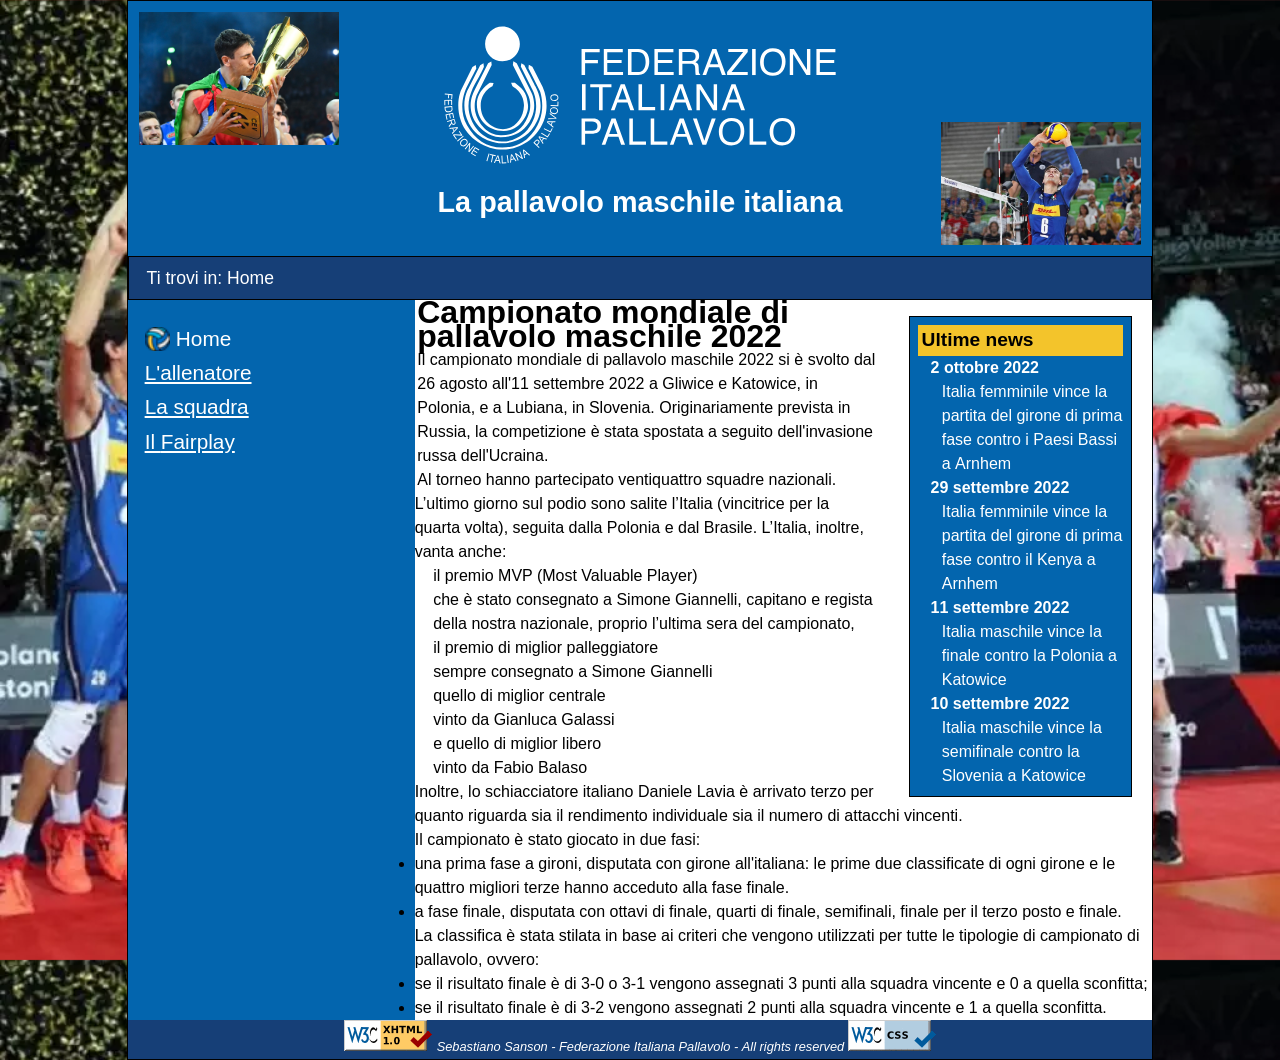
<file: Tec WEB/lab/index.html>
<!DOCTYPE html>
<html lang="it">
    <head>
        <meta charset="utf-8"/>

        <title>Volley Tribute</title>

        <meta name="description" content="Questa pagina è dedicata al campionato mondiale di pallavolo maschile 2022. Nel sito sono descriti i giocatori, l'allenatore e alcune regole e curiosità come il fairplay"/>
        <meta name="keywords" content="pallavolo, volley, maschile, Italia, campionato, mondiale, Simone Giannelli, Fabio Balaso, Gianluca Galassi, Lavia"/>
        <meta name="author" content="Sebastiano Sanson"/>

        <link rel="stylesheet" href="css/style.css" media="handled, screen"/> <!-- rimuove gli sfondi -->
        <link rel="stylesheet" href="css/print.css" media="print"/>
        <link rel="stylesheet" href="css/mini.css" media="handled, screen and (max-width: 600px), only screen and (max-device-width: 600px)"/> <!-- max-device : riferito alla dimensione del device | max-width : riferito allo schermo -->

        <link rel="shortcut icon" type="./materialePerStudenti/images/png" href="../images/favicon.png"/>
    </head>
    <body id="homePage">
        <header>
            <h1>Federazione Italiana Pallavolo</h1>
            <h2>La pallavolo maschile italiana</h2>
        </header>
 
        <nav id="breadcrumb">
            <p>Ti trovi in: 
                <span lang="en">Home</span>
            </p>
        </nav>

        <nav id="menu">
            <ul>
                <li id="currentLink">Home</li>
                <li><a href="allenatore.html">L'allenatore</a></li>
                <li><a href="squadra.html">La squadra</a></li>
                <li><a href="fairplay.html">Il <span lang="en">Fairplay</span></a></li>
            </ul>
        </nav>

        <aside id="news">
            <h2>Ultime <span lang="en">news</span></h2>
            <dl>
                <dt><time datetime="2022-10-02">2 ottobre 2022</time></dt>
                <dd>Italia femminile vince la partita del girone di prima fase contro i Paesi Bassi a <span lang="nl">Arnhem</span></dd>

                <dt><time datetime="2022-09-19">29 settembre 2022</time></dt>
                <dd>Italia femminile vince la partita del girone di prima fase contro il Kenya a <span lang="nl">Arnhem</span></dd>

                <dt><time datetime="2022-09-11">11 settembre 2022</time></dt>
                <dd>Italia maschile vince la finale contro la Polonia a <span lang="pl">Katowice</span></dd>

                <dt><time datetime="2022-09-10">10 settembre 2022</time></dt>
                <dd>Italia maschile vince la semifinale contro la Slovenia a <span lang="pl">Katowice</span></dd>
            </dl>
        </aside>

        <main>
            <h1>Campionato mondiale di pallavolo maschile 2022</h1>
            <p>
                Il campionato mondiale di pallavolo maschile 2022 si è svolto dal 26 agosto all'11 settembre 2022 a <span lang="pl">Gliwice</span> e <span lang="pl">Katowice</span>, in Polonia, e a Lubiana, in Slovenia. Originariamente prevista in Russia, la competizione è stata spostata a seguito dell'invasione russa dell'Ucraina.
            </p>

            <p>
                Al torneo hanno partecipato ventiquattro squadre nazionali. L’ultimo giorno sul podio sono salite l’Italia (vincitrice per la quarta volta), seguita dalla Polonia e dal Brasile. L’Italia, inoltre, vanta anche: 
            </p>

            <dl>
                <dt>il premio 
                    <span lang="en">
                        <abbr>MVP (Most Valuable Player)</abbr>
                    </span> 
                </dt>
                <dd>che è stato consegnato a Simone Giannelli, capitano e regista della nostra nazionale, proprio l’ultima sera del campionato, </dd>

                <dt>il premio di miglior palleggiatore</dt>
                <dd>
                    sempre consegnato a Simone Giannelli
                </dd>

                <dt>quello di miglior centrale</dt>
                <dd>
                    vinto da Gianluca Galassi
                </dd>

                <dt>e quello di miglior libero</dt>
                <dd>
                    vinto da Fabio Balaso
                </dd>
            </dl>

            <p>
                Inoltre, lo schiacciatore italiano Daniele Lavia è arrivato terzo per quanto riguarda sia il rendimento individuale sia il numero di attacchi vincenti.
            </p>

            <p>
                Il campionato è stato giocato in due fasi:
            </p>

            <ul>
                <li>una prima fase a gironi, disputata con girone all'italiana: le prime due classificate di ogni girone e le quattro migliori terze hanno acceduto alla fase finale.</li>
                <li>a fase finale, disputata con ottavi di finale, quarti di finale, semifinali, finale per il terzo posto e finale.</li>
            </ul>  

            <p>
                La classifica è stata stilata in base ai criteri che vengono utilizzati per tutte le tipologie di campionato di pallavolo, ovvero: 
            </p>

            <ul>
                <li>se il risultato finale è di 3-0 o 3-1 vengono assegnati 3 punti alla squadra vincente e 0 a quella sconfitta;</li>
                <li>se il risultato finale è di 3-2 vengono assegnati 2 punti alla squadra vincente e 1 a quella sconfitta.</li>
            </ul>

        </main>

        <footer>
            <img class="imgValidCode" src="./materialePerStudenti/images/valid-xhtml10.png" alt="Valid XHTML" />
            <p>
                Sebastiano Sanson - Federazione Italiana Pallavolo - <span lang="en">All rights reserved</span>
            </p>
            <img class="imgValidCode" src="./materialePerStudenti/images/vcss-blue.gif" alt="Valid CSS" />
        </footer>
    </body>
</html>
</file>
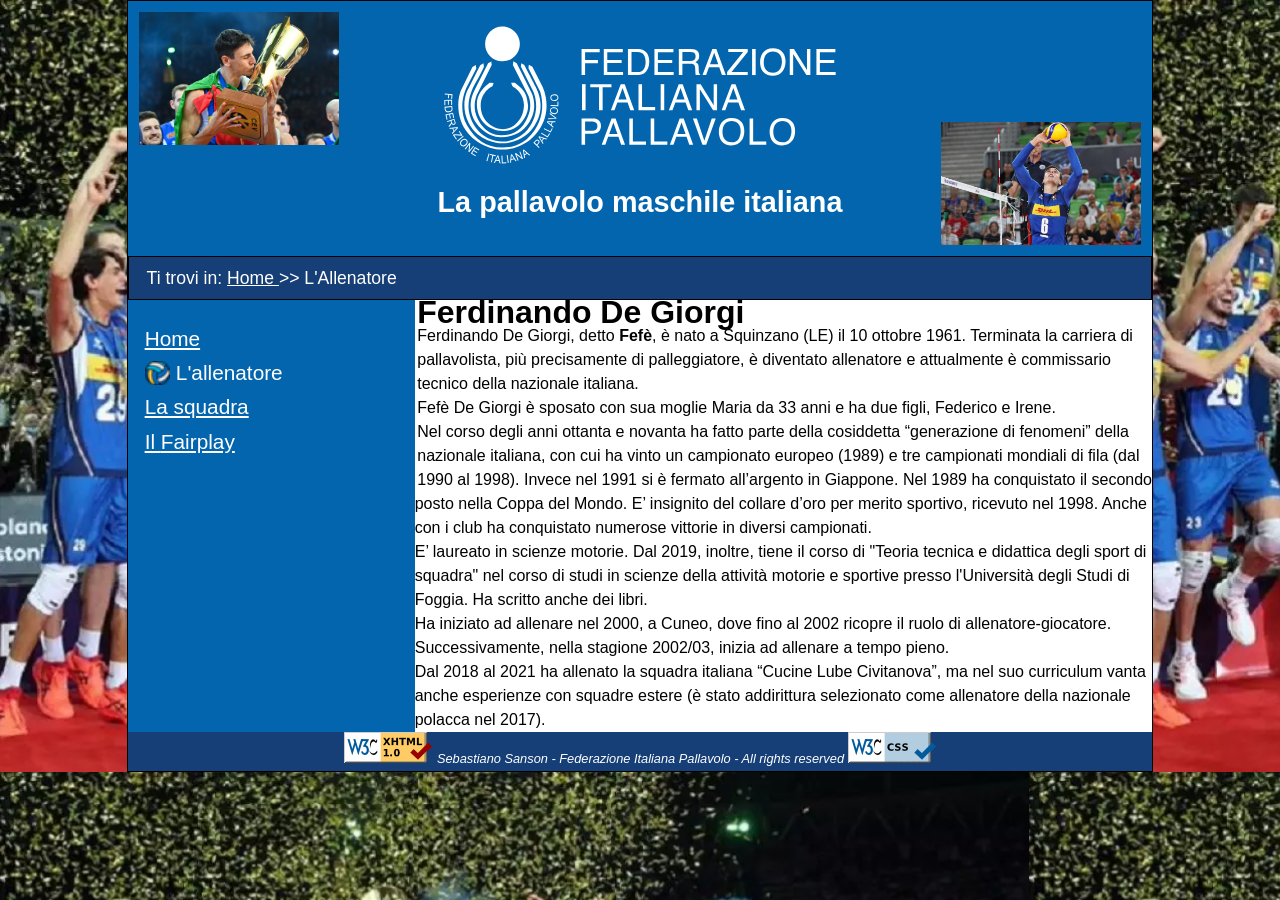
<file: Tec WEB/lab/allenatore.html>
<!DOCTYPE html>
<html lang="it">
    <head>
        <meta charset="utf-8"/>

        <title>Volley Tribute</title>

        <meta name="description" content="Questa pagina è dedicata all'allenatore della nazionale italiana Ferdinando De Giorgi"/>
        <meta name="keywords" content="pallavolo, volley, maschile, Italia, campionato, mondiale, Ferdinando De Giorgi, allenatore, Fefè, Squinzano"/>
        <meta name="author" content="Sebastiano Sanson"/>

        <link rel="stylesheet" href="css/style.css" media="handled, screen"/> <!-- rimuove gli sfondi -->
        <link rel="stylesheet" href="css/print.css" media="print"/>
        <link rel="stylesheet" href="css/mini.css" media="handled, screen and (max-width: 600px), only screen and (max-device-width: 600px)"/> <!-- max-device : riferito alla dimensione del device | max-width : riferito allo schermo -->
    </head>
    <body>
        <header>
            <h1>Federazione Italiana Pallavolo</h1>
            <h2>La pallavolo maschile italiana</h2>
        </header>
 
        <nav id="breadcrumb">
            <p>Ti trovi in: 
                <a href="index.html">
                    <span lang="en">Home</span>
                </a> >> L'Allenatore</p>
        </nav>

        <nav id="menu">
            <ul>
                <li><a href="index.html"><span lang="en">Home</span></a></li>
                <li id="currentLink">L'allenatore</li>
                <li><a href="squadra.html">La squadra</a></li>
                <li><a href="fairplay.html">Il <span lang="en">Fairplay</span></a></li>
            </ul>
        </nav>

        <main>
            <h1>Ferdinando De Giorgi</h1>
            <p>
                Ferdinando De Giorgi, detto <strong>Fefè</strong>, è nato a Squinzano (LE) il <time datetime="1961-10-10">10 ottobre 1961</time>. Terminata la carriera di pallavolista, più precisamente di palleggiatore, è diventato allenatore e attualmente è commissario tecnico della nazionale italiana.
            </p>

            <p>Fefè De Giorgi è sposato con sua moglie Maria da 33 anni e ha due figli, Federico e Irene.</p>

            <p>
                Nel corso degli anni ottanta e novanta ha fatto parte della cosiddetta “generazione di fenomeni” della nazionale italiana, con cui ha vinto un campionato europeo (1989) e tre campionati mondiali di fila (dal 1990 al 1998). Invece nel 1991 si è fermato all’argento in Giappone. Nel 1989 ha conquistato il secondo posto nella Coppa del Mondo. E’ insignito del collare d’oro per merito sportivo, ricevuto nel 1998. Anche con i club ha conquistato numerose vittorie in diversi campionati.
            </p>

            <p>
                E’ laureato in scienze motorie. Dal 2019, inoltre, tiene il corso di "Teoria tecnica e didattica degli sport di squadra" nel corso di studi in scienze della attività motorie e sportive presso l'Università degli Studi di Foggia. Ha scritto anche dei libri.
            </p>

            <p>
                Ha iniziato ad allenare nel 2000, a Cuneo, dove fino al 2002 ricopre il ruolo di allenatore-giocatore. Successivamente, nella stagione 2002/03, inizia ad allenare a tempo pieno.
            </p>

            <p>
                Dal 2018 al 2021 ha allenato la squadra italiana “Cucine Lube Civitanova”, ma nel suo curriculum vanta anche esperienze con squadre estere (è stato addirittura selezionato come allenatore della nazionale polacca nel 2017).
            </p>
        </main>

        <footer>
            <img class="imgValidCode" src="./materialePerStudenti/images/valid-xhtml10.png" alt="Valid XHTML" />
            <p>
                Sebastiano Sanson - Federazione Italiana Pallavolo - All rights reserved
            </p>
            <img class="imgValidCode" src="./materialePerStudenti/images/vcss-blue.gif" alt="Valid CSS" />
        </footer>
    </body>
</html>
</file>
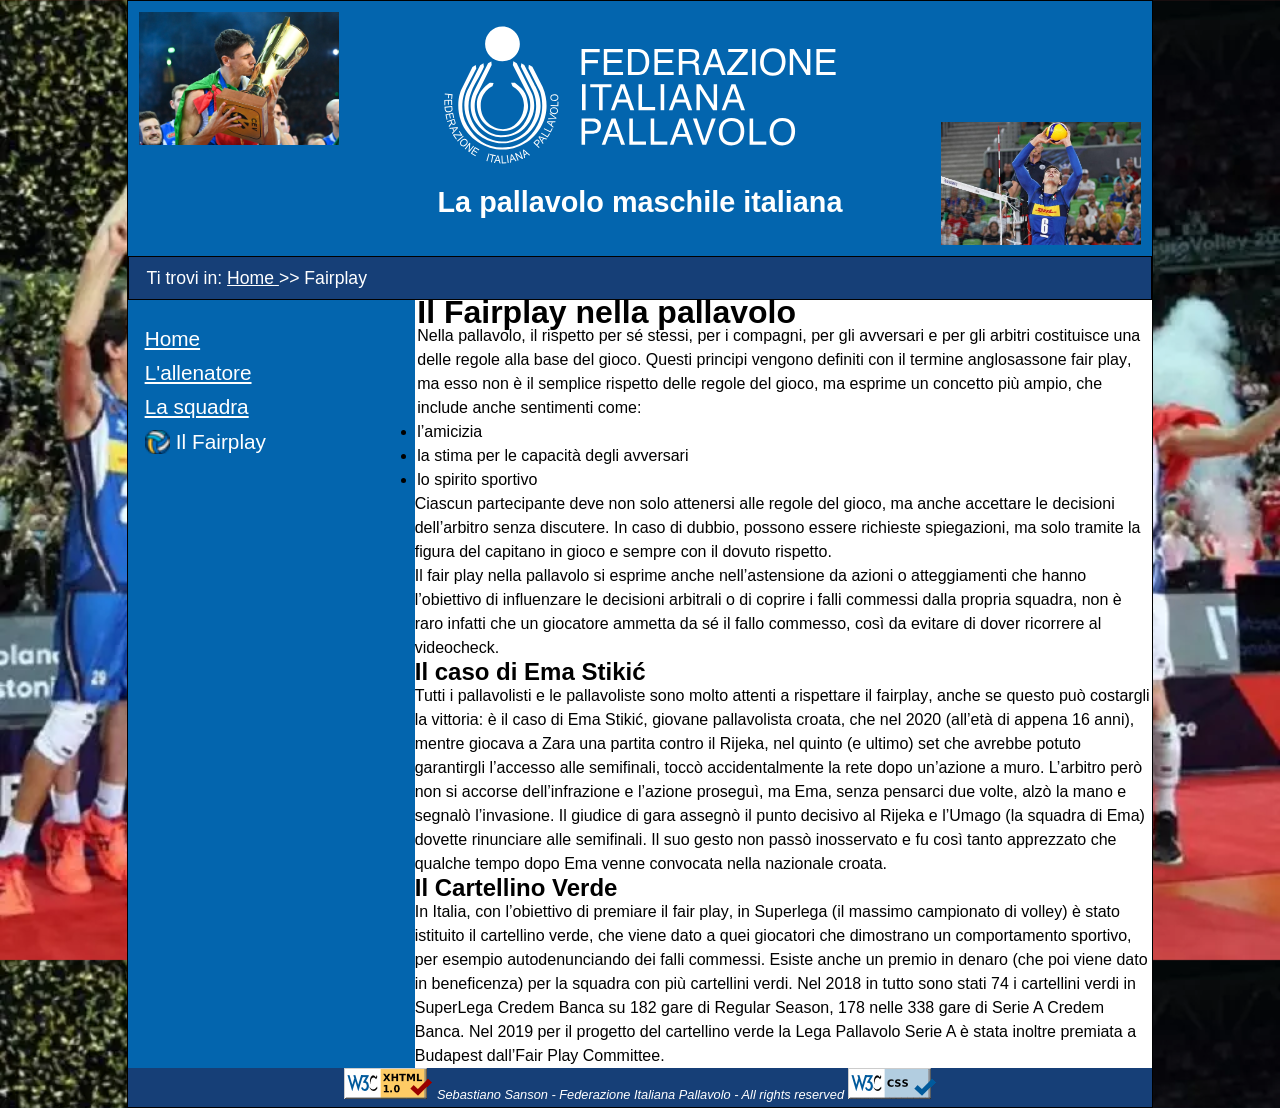
<file: Tec WEB/lab/fairplay.html>
<!DOCTYPE html>
<html lang="it">
    <head>
        <meta charset="utf-8"/>

        <title>Volley Tribute</title>

        <meta name="description" content="Questa pagina è dedicata al fairplay"/>
        <meta name="keywords" content="pallavolo, volley, fairplay, rispetto, regole, spirito sportivo"/>
        <meta name="author" content="Sebastiano Sanson"/>

        <link rel="stylesheet" href="css/style.css" media="handled, screen"/> <!-- rimuove gli sfondi -->
        <link rel="stylesheet" href="css/print.css" media="print"/>
        <link rel="stylesheet" href="css/mini.css" media="handled, screen and (max-width: 600px), only screen and (max-device-width: 600px)"/> <!-- max-device : riferito alla dimensione del device | max-width : riferito allo schermo -->
    </head>
    <body>
        <header>
            <h1>Federazione Italiana Pallavolo</h1>
            <h2>La pallavolo maschile italiana</h2>
        </header>
 
        <nav id="breadcrumb">
            <p>Ti trovi in: 
                <a href="index.html">
                    <span lang="en">Home</span>
                </a> >> <span lang="en">Fairplay</span>
            </p>
        </nav>

        <nav id="menu">
            <ul>
                <li><a href="index.html"><span lang="en">Home</span></a></li>
                <li><a href="allenatore.html">L'allenatore</a></li>
                <li><a href="squadra.html">La squadra</a></li>
                <li id="currentLink">Il <span lang="en">Fairplay</span></li>
            </ul>
        </nav>

        <main>
            <h1>Il <span lang="en">Fairplay</span> nella pallavolo</h1>

            <p>
                Nella pallavolo, il rispetto per sé stessi, per i compagni, per gli avversari e per gli arbitri costituisce una delle regole alla base del gioco. Questi principi vengono definiti con il termine anglosassone <span lang="en">fair play</span>, ma esso non è il semplice rispetto delle regole del gioco, ma esprime un concetto più ampio, che include anche sentimenti come:
                <ul>
                    <li>l’amicizia</li>
                    <li>la stima per le capacità degli avversari</li>
                    <li>lo spirito sportivo</li>
                </ul>
                Ciascun partecipante deve non solo attenersi alle regole del gioco, ma anche accettare le decisioni dell’arbitro senza discutere. In caso di dubbio, possono essere richieste spiegazioni, ma solo tramite la figura del capitano in gioco e sempre con il dovuto rispetto.
            </p>

            <p>
                Il <span lang="en">fair play</span> nella pallavolo si esprime anche nell’astensione da azioni o atteggiamenti che hanno l’obiettivo di influenzare le decisioni arbitrali o di coprire i falli commessi dalla propria squadra, non è raro infatti che un giocatore ammetta da sé il fallo commesso, così da evitare di dover ricorrere al <span lang="en">videocheck</span>.
            </p>

            <h2>Il caso di <span lang="hr">Ema Stikić</span></h2>

            <p>
                Tutti i pallavolisti e le pallavoliste sono molto attenti a rispettare il <span lang="en">fairplay</span>, anche se questo può costargli la vittoria: è il caso di <span lang="hr">Ema Stikić</span>, giovane pallavolista croata, che nel 2020 (all’età di appena 16 anni), mentre giocava a Zara una partita contro il <span lang="hr">Rijeka</span>, nel quinto (e ultimo) set che avrebbe potuto garantirgli l’accesso alle semifinali, toccò accidentalmente la rete dopo un’azione a muro. L’arbitro però non si accorse dell’infrazione e l’azione proseguì, ma Ema, senza pensarci due volte, alzò la mano e segnalò l’invasione. Il giudice di gara assegnò il punto decisivo al <span lang="hr">Rijeka</span> e l’Umago (la squadra di Ema) dovette rinunciare alle semifinali. Il suo gesto non passò inosservato e fu così tanto apprezzato che qualche tempo dopo Ema venne convocata nella nazionale croata.
            </p>

            <h2>Il Cartellino Verde</h2>

            <p>
                In Italia, con l’obiettivo di premiare il <span lang="en">fair play</span>, in Superlega (il massimo campionato di volley) è stato istituito il cartellino verde, che viene dato a quei giocatori che dimostrano un comportamento sportivo, per esempio autodenunciando dei falli commessi. Esiste anche un premio in denaro (che poi viene dato in beneficenza) per la squadra con più cartellini verdi. Nel 2018 in tutto sono stati 74 i cartellini verdi in SuperLega Credem Banca su 182 gare di Regular Season, 178 nelle 338 gare di Serie A Credem Banca. Nel 2019 per il progetto del cartellino verde la Lega Pallavolo Serie A è stata inoltre premiata a Budapest dall’<span lang="en">Fair Play Committee</span>.
            </p>
        </main>

        <footer>
            <img class="imgValidCode" src="./materialePerStudenti/images/valid-xhtml10.png" alt="Valid XHTML" />
            <p>
                Sebastiano Sanson - Federazione Italiana Pallavolo - All rights reserved
            </p>
            <img class="imgValidCode" src="./materialePerStudenti/images/vcss-blue.gif" alt="Valid CSS" />
        </footer>
    </body>
</html>
</file>
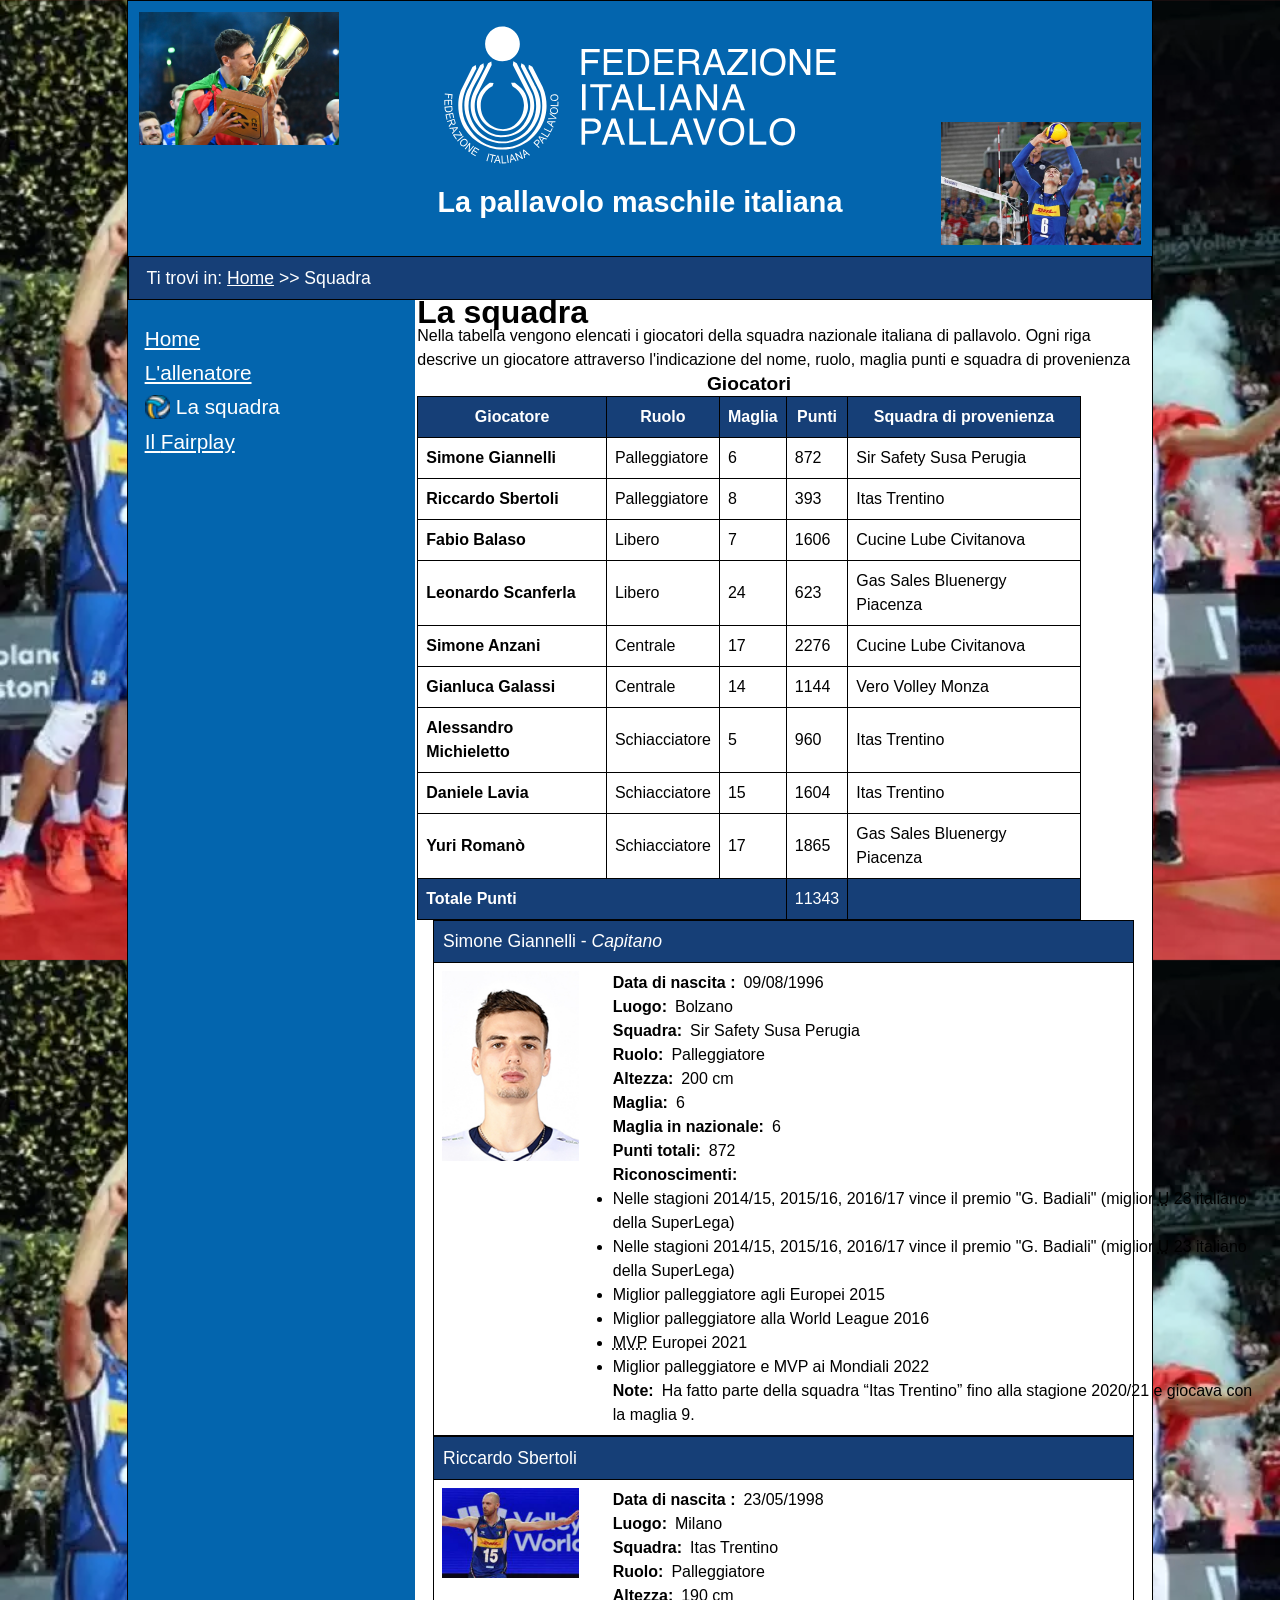
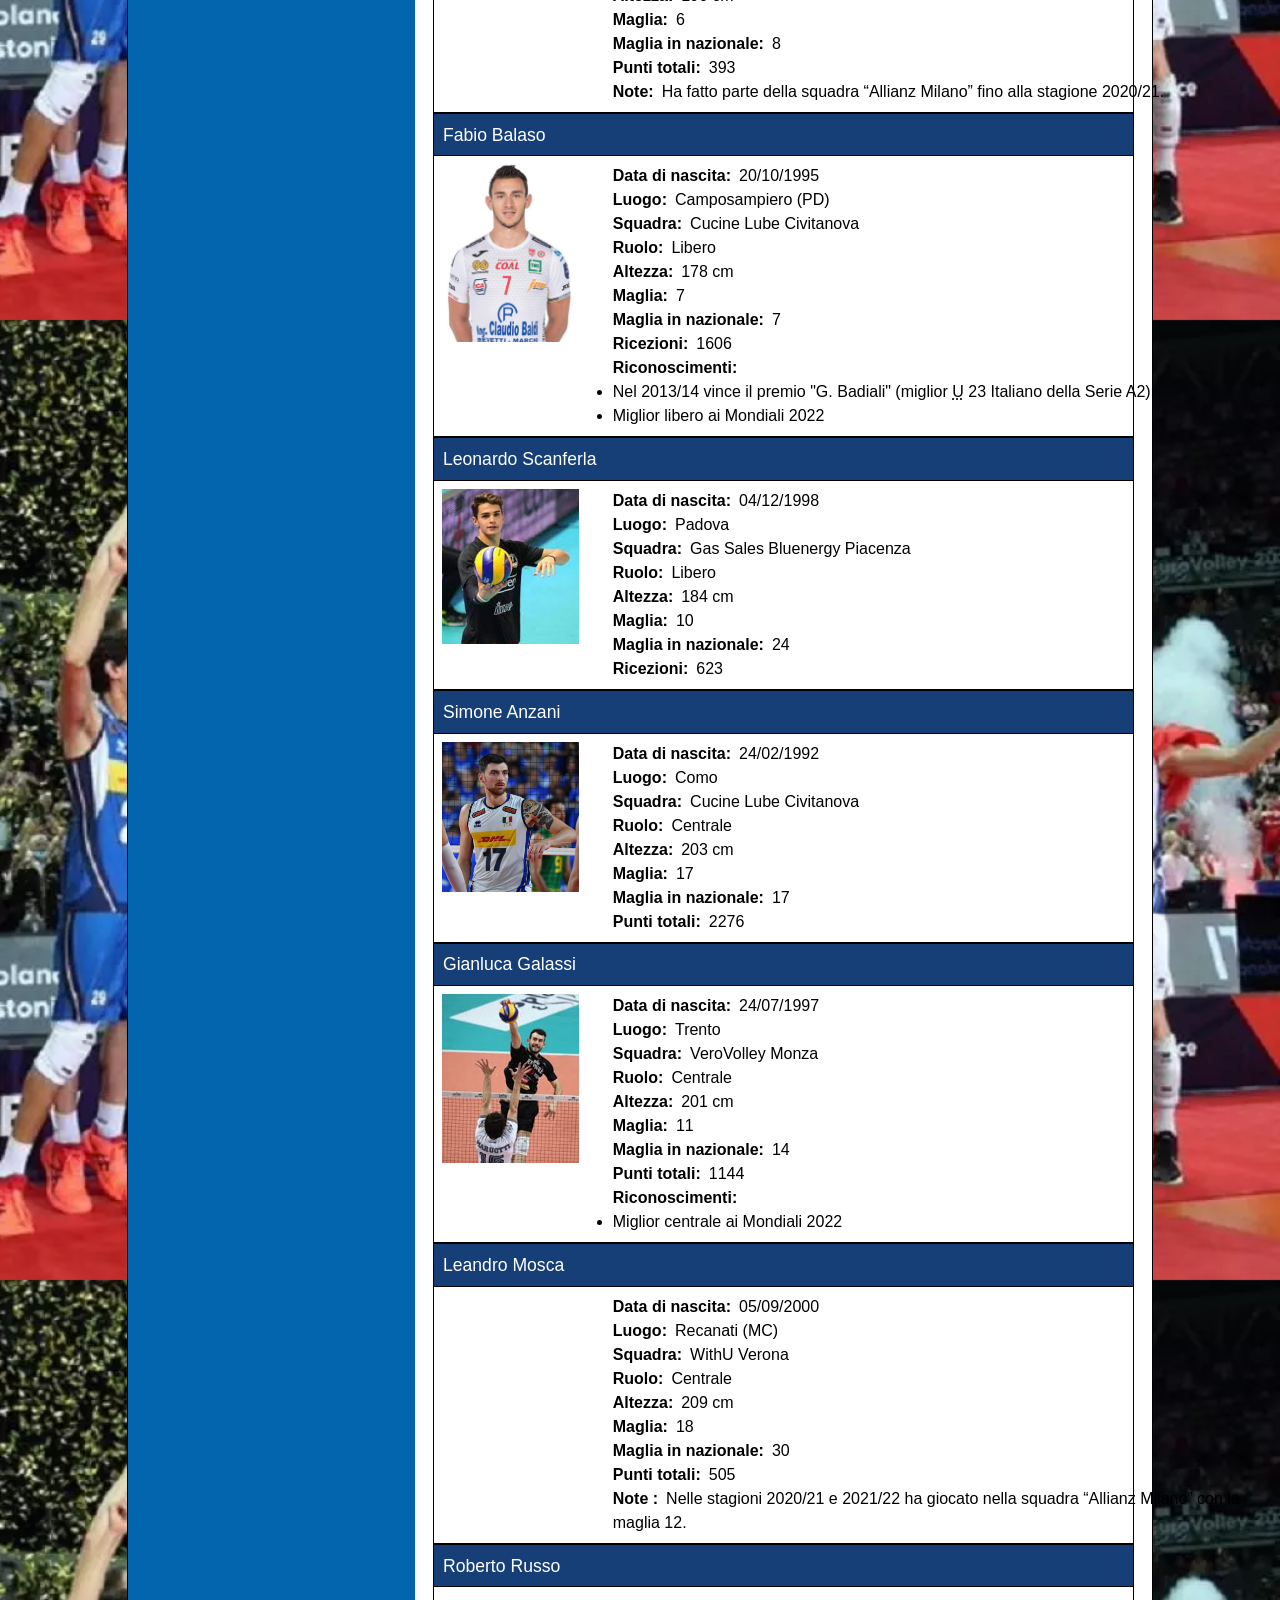
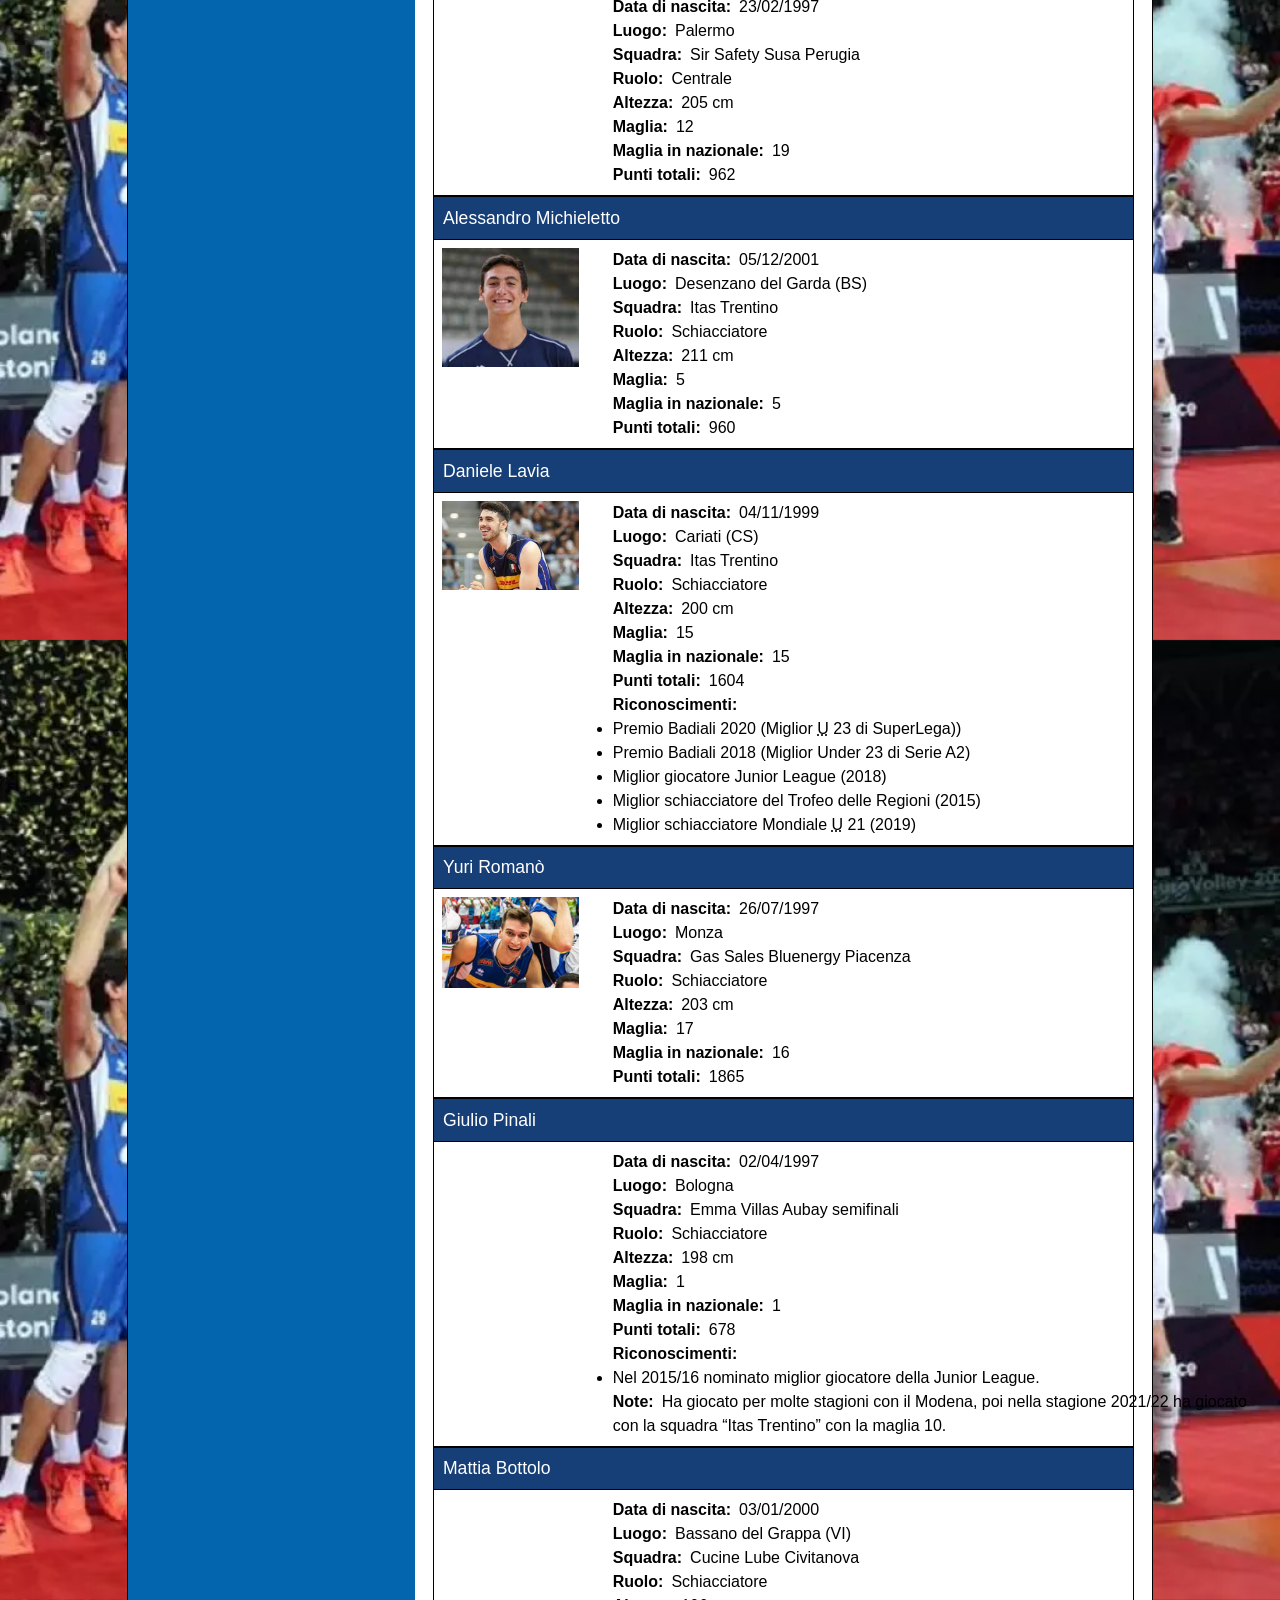
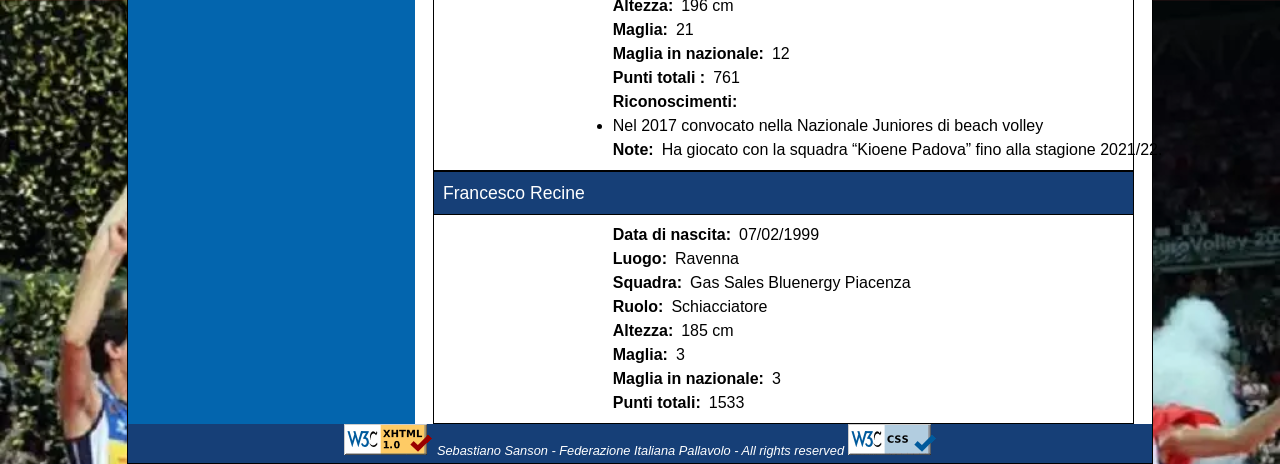
<file: Tec WEB/lab/squadra.html>
<!DOCTYPE html>
<html lang="it">
    <head>
        <meta charset="utf-8"/>

        <title>Volley Tribute</title>

        <meta name="description" content="Questa pagina è dedicata alla squadra"/>
        <meta name="keywords" content="pallavolo, volley, maschile, Italia, campionato, mondiale, squadra, Simone Giannelli, Fabio Balaso, Daniele Lavia"/>
        <meta name="author" content="Sebastiano Sanson"/>

        <link rel="stylesheet" href="css/style.css" media="handled, screen"/> <!-- rimuove gli sfondi -->
        <link rel="stylesheet" href="css/print.css" media="print"/>
        <link rel="stylesheet" href="css/mini.css" media="handled, screen and (max-width: 600px), only screen and (max-device-width: 600px)"/> <!-- max-device : riferito alla dimensione del device | max-width : riferito allo schermo -->
    </head>
    <body>
        <header>
            <h1>Federazione Italiana Pallavolo</h1>
            <h2>La pallavolo maschile italiana</h2>
        </header>
 
        <nav id="breadcrumb">
            <p>Ti trovi in: <a href="index.html"><span lang="en">Home</span></a> >> Squadra</p>
        </nav>

        <nav id="menu">
            <ul>
                <li><a href="index.html"><span lang="en">Home</span></a></li>
                <li><a href="allenatore.html">L'allenatore</a></li>
                <li id="currentLink">La squadra</li>
                <li><a href="fairplay.html">Il <span lang="en">Fairplay</span></a></li>
            </ul>
        </nav>

        <main>
            <h1>La squadra</h1>

                <span id="sumTabella" class="navigationHelp">Nella tabella vengono elencati i giocatori della squadra nazionale italiana di pallavolo. Ogni riga descrive un giocatore attraverso l'indicazione del nome, ruolo, maglia punti e squadra di provenienza</span>
            
                <table id="tabellaGiocatori" aria-describedby=sumTabella>
                    <caption>Giocatori</caption>
                    <thead>
                        <tr>
                            <th scope="col">Giocatore</th>
                            <th scope="col">Ruolo</th>
                            <th scope="col">Maglia </th>
                            <th scope="col">Punti</th>
                            <th scope="col">Squadra di provenienza</th>
                        </tr>
                    </thead>
                    
                    <tbody>
                        <tr>
                            <th scope="row" headers="giocatore">Simone Giannelli</th>
                            <td data-title="Ruolo">Palleggiatore</td>
                            <td data-title="Maglia">6</td>
                            <td data-title="Punti">872</td>
                            <td data-title="Squadra di provenienza"><span lang="en">Sir Safety</span> Susa Perugia</td>
                        </tr>
                        <tr>
                            <th scope="row" headers="giocatore">Riccardo Sbertoli</th>
                            <td data-title="Ruolo">Palleggiatore</td>
                            <td data-title="Maglia">8</td>
                            <td data-title="Punti">393</td>
                            <td data-title="Squadra di provenienza">Itas Trentino</td>
                        </tr>
                        <tr>
                            <th scope="row">Fabio Balaso</th>
                            <td data-title="Ruolo">Libero</td>
                            <td data-title="Maglia">7</td>
                            <td data-title="Punti">1606</td>
                            <td data-title="Squadra di provenienza">Cucine Lube Civitanova</td>
                        </tr>
                        <tr>
                            <th scope="row">Leonardo Scanferla</th>
                            <td data-title="Ruolo">Libero</td>
                            <td data-title="Maglia">24</td>
                            <td data-title="Punti">623</td>
                            <td data-title="Squadra di provenienza"><span lang="en">Gas Sales Bluenergy</span> Piacenza</td>
                        </tr>
                        <tr>
                            <th scope="row">Simone Anzani</th>
                            <td data-title="Ruolo">Centrale</td>
                            <td data-title="Maglia">17</td>
                            <td data-title="Punti">2276</td>
                            <td data-title="Squadra di provenienza">Cucine Lube Civitanova</td>
                        </tr>
                        <tr>
                            <th scope="row">Gianluca Galassi</th>
                            <td data-title="Ruolo">Centrale</td>
                            <td data-title="Maglia">14</td>
                            <td data-title="Punti">1144</td>
                            <td data-title="Squadra di provenienza">Vero <span lang="en">Volley</span> Monza</td>
                        </tr>
                        <tr>
                            <th scope="row">Alessandro Michieletto</th>
                            <td data-title="Ruolo">Schiacciatore</td>
                            <td data-title="Maglia">5</td>
                            <td data-title="Punti">960</td>
                            <td data-title="Squadra di provenienza">Itas Trentino</td>
                        </tr>
                        <tr>
                            <th scope="row">Daniele Lavia</th>
                            <td data-title="Ruolo">Schiacciatore</td>
                            <td data-title="Maglia">15</td>
                            <td data-title="Punti">1604</td>
                            <td data-title="Squadra di provenienza">Itas Trentino</td>
                        </tr>
                        <tr>
                            <th scope="row">Yuri Romanò</th>
                            <td data-title="Ruolo">Schiacciatore</td>
                            <td data-title="Maglia">17</td>
                            <td data-title="Punti">1865</td>
                            <td data-title="Squadra di provenienza"><span lang="en">Gas Sales Bluenergy</span> Piacenza</td>
                        </tr>
                    </tbody>
                    <tfoot>
                        <tr>
                            <th scope="row" colspan="3">Totale Punti</td>
                            <td>11343</td>
                            <td colspan="1"></td>
                        </tr>
                    </tfoot>
            </table>

            <dl id="giocatori">
                <dt>Simone Giannelli - <em>Capitano</em></dt>
                <dd>
                    <img src="./materialePerStudenti/images/giannelli.jpg" alt="Simone Giannelli"/>
                    <dl class="giocatore">
                        <dt>Data di nascita </dt>
                        <dd><time datetime="1996-08-09">09/08/1996</time></dd>

                        <dt>Luogo</dt>
                        <dd>Bolzano</dd>

                        <dt>Squadra</dt>
                        <dd><span lang="en">Sir Safety</span> Susa Perugia</dd>

                        <dt>Ruolo</dt>
                        <dd>Palleggiatore</dd>

                        <dt>Altezza</dt>
                        <dd>200 cm</dd>

                        <dt>Maglia</dt>
                        <dd>6</dd>

                        <dt>Maglia in nazionale</dt>
                        <dd>6</dd>  

                        <dt>Punti totali</dt>
                        <dd>872</dd>

                        <dt class="riconoscimenti">Riconoscimenti</dt>   
                        <dd>
                            <ul>
                                <!--todo  span-->
                                <li>Nelle stagioni 2014/15, 2015/16, 2016/17 vince il premio "G. Badiali" (miglior <abbr lang="en" title="under">U</abbr> 23 italiano della SuperLega)</li>
                                <li>Nelle stagioni 2014/15, 2015/16, 2016/17 vince il premio "G. Badiali" (miglior <abbr lang="en" title="under">U</abbr> 23 italiano della SuperLega)</li>
                                <li>Miglior palleggiatore agli Europei 2015</li>
                                <li>Miglior palleggiatore alla <span lang="en">World League</span> 2016</li>
                                <li><abbr lang="en" title="Most Valuable Player">MVP</abbr> Europei 2021</li>
                                <li>Miglior palleggiatore e MVP ai Mondiali 2022</li>
                            </ul>
                        </dd>

                        <dt>Note</dt>
                        <dd>Ha fatto parte della squadra “Itas Trentino” fino   alla stagione 2020/21 e giocava con la maglia 9.</dd>
                    </dl>
                </dd>  
                
                <dt>Riccardo Sbertoli</dt>
                <dd>
                    <img src="./materialePerStudenti/images/sbertoli.jpg" alt="Riccardo Sbertoli">
                    <dl class="giocatore">
                        <dt>Data di nascita </dt>
                        <dd><time datetime="1998-05-23">23/05/1998</time></dd>

                        <dt>Luogo</dt>
                        <dd>Milano</dd>

                        <dt>Squadra</dt>
                        <dd>Itas Trentino</dd>

                        <dt>Ruolo</dt>
                        <dd>Palleggiatore</dd>

                        <dt>Altezza</dt>
                        <dd>190 cm</dd>

                        <dt>Maglia</dt>
                        <dd>6</dd>

                        <dt>Maglia in nazionale</dt>
                        <dd>8</dd>  

                        <dt>Punti totali</dt>
                        <dd>393</dd>

                        <dt>Note</dt>
                        <dd>Ha fatto parte della squadra “Allianz Milano” fino alla stagione 2020/21.</dd>
                    </dl>
                </dd>

                <dt>Fabio Balaso</dt>
                <dd>
                    <img src="./materialePerStudenti/images/balaso.jpg" alt="Fabio Balaso">
                    <dl class="giocatore">
                        <dt>Data di nascita</dt>
                        <dd><time datetime="1995-10-20">20/10/1995</time></dd>

                        <dt>Luogo</dt>
                        <dd>Camposampiero (PD)</dd>

                        <dt>Squadra</dt>
                        <dd>Cucine Lube Civitanova</dd>

                        <dt>Ruolo</dt>
                        <dd>Libero</dd>

                        <dt>Altezza</dt>
                        <dd>178 cm</dd>

                        <dt>Maglia</dt>
                        <dd>7</dd>

                        <dt>Maglia in nazionale</dt>
                        <dd>7</dd>  

                        <dt>Ricezioni</dt>
                        <dd>1606</dd>

                        <dt class="riconoscimenti">Riconoscimenti</dt>   
                        <dd>
                            <ul>
                                <!--todo  span-->
                                <li>Nel 2013/14 vince il premio "G. Badiali" (miglior <abbr lang="en" title="under">U</abbr> 23 Italiano della Serie A2).</li>
                                <li>Miglior libero ai Mondiali 2022</li>
                            </ul>
                        </dd>
                    </dl>
                </dd>

                <dt>Leonardo Scanferla</dt>
                <dd>
                    <img src="./materialePerStudenti/images/scanferla.jpg" alt="Leonardo Scanferla">
                    <dl class="giocatore">
                        <dt>Data di nascita</dt>
                        <dd><time datetime="1998-12-04">04/12/1998</time></dd>

                        <dt>Luogo</dt>
                        <dd>Padova</dd>

                        <dt>Squadra</dt>
                        <dd><span lang="en">Gas Sales Bluenergy</span> Piacenza</dd>

                        <dt>Ruolo</dt>
                        <dd>Libero</dd>

                        <dt>Altezza</dt>
                        <dd>184 cm</dd>

                        <dt>Maglia</dt>
                        <dd>10</dd>

                        <dt>Maglia in nazionale</dt>
                        <dd>24</dd>  

                        <dt>Ricezioni</dt>
                        <dd>623</dd>
                    </dl>
                </dd>

                <dt>Simone Anzani</dt>
                <dd>
                    <img src="./materialePerStudenti/images/anzani.jpg" alt="Simone Anzani">
                    <dl class="giocatore">
                        <dt>Data di nascita</dt>
                        <dd><time datetime="1992-02-24">24/02/1992</time></dd>

                        <dt>Luogo</dt>
                        <dd>Como</dd>

                        <dt>Squadra</dt>
                        <dd>Cucine Lube Civitanova</dd>

                        <dt>Ruolo</dt>
                        <dd>Centrale</dd>

                        <dt>Altezza</dt>
                        <dd>203 cm</dd>

                        <dt>Maglia</dt>
                        <dd>17</dd>

                        <dt>Maglia in nazionale</dt>
                        <dd>17</dd>  

                        <dt>Punti totali</dt>
                        <dd>2276</dd>
                    </dl>
                </dd>

                <dt>Gianluca Galassi</dt>
                <dd>
                    <img src="./materialePerStudenti/images/galassi.jpg" alt="Gianluca Galassi">
                    <dl class="giocatore">
                        <dt>Data di nascita</dt>
                        <dd><time datetime="1997-07-24">24/07/1997</time></dd>

                        <dt>Luogo</dt>
                        <dd>Trento</dd>

                        <dt>Squadra</dt>
                        <dd>Vero<span lang="en">Volley</span> Monza</dd>

                        <dt>Ruolo</dt>
                        <dd>Centrale</dd>

                        <dt>Altezza</dt>
                        <dd>201 cm</dd>

                        <dt>Maglia</dt>
                        <dd>11</dd>

                        <dt>Maglia in nazionale</dt>
                        <dd>14</dd>  

                        <dt>Punti totali</dt>
                        <dd>1144</dd>

                        <dt class="riconoscimenti">Riconoscimenti</dt>   
                        <dd>
                            <ul>
                                <!--todo  span-->
                                <li>Miglior centrale ai Mondiali 2022</li>
                            </ul>
                        </dd>
                    </dl>
                </dd>

                <dt>Leandro Mosca</dt>
                <dd>
                    <!--<img src="./materialePerStudenti/images/" alt="Fabio Balaso">-->
                    <dl class="giocatore">
                        <dt>Data di nascita</dt>
                        <dd><time datetime="2000-09-05">05/09/2000</time></dd>

                        <dt>Luogo</dt>
                        <dd>Recanati (MC)</dd>

                        <dt>Squadra</dt>
                        <dd>WithU Verona</dd>

                        <dt>Ruolo</dt>
                        <dd>Centrale</dd>

                        <dt>Altezza</dt>
                        <dd>209 cm</dd>

                        <dt>Maglia</dt>
                        <dd>18</dd>

                        <dt>Maglia in nazionale</dt>
                        <dd>30</dd>  

                        <dt>Punti totali</dt>
                        <dd>505</dd>

                        <dt>Note </dt>
                        <dd>Nelle stagioni 2020/21 e 2021/22 ha giocato nella squadra “Allianz Milano” con la maglia 12.</dd>
                    </dl>
                </dd>

                <dt>Roberto Russo</dt>
                <dd>
                    <!--<img src="./materialePerStudenti/images/" alt="Fabio Balaso">-->
                    <dl class="giocatore">
                        <dt>Data di nascita</dt>
                        <dd><time datetime="1997-02-23">23/02/1997</time></dd>

                        <dt>Luogo</dt>
                        <dd>Palermo</dd>

                        <dt>Squadra</dt>
                        <dd><span lang="en">Sir Safety</span> Susa Perugia</dd>

                        <dt>Ruolo</dt>
                        <dd>Centrale</dd>

                        <dt>Altezza</dt>
                        <dd>205 cm</dd>

                        <dt>Maglia</dt>
                        <dd>12</dd>

                        <dt>Maglia in nazionale</dt>
                        <dd>19</dd>  

                        <dt>Punti totali</dt>
                        <dd>962</dd>
                    </dl>
                </dd>

                <dt>Alessandro Michieletto</dt>
                <dd>
                    <img src="./materialePerStudenti/images/michieletto.jpg" alt="Alessandro Michieletto">
                    <dl class="giocatore">
                        <dt>Data di nascita</dt>
                        <dd><time datetime="2001-12-05">05/12/2001</time></dd>

                        <dt>Luogo</dt>
                        <dd>Desenzano del Garda (BS)</dd>

                        <dt>Squadra</dt>
                        <dd>Itas Trentino</dd>

                        <dt>Ruolo</dt>
                        <dd>Schiacciatore</dd>

                        <dt>Altezza</dt>
                        <dd>211 cm</dd>

                        <dt>Maglia</dt>
                        <dd>5</dd>

                        <dt>Maglia in nazionale</dt>
                        <dd>5</dd>  

                        <dt>Punti totali</dt>
                        <dd>960</dd>
                    </dl>
                </dd>

                <dt>Daniele Lavia</dt>
                <dd>
                    <img src="./materialePerStudenti/images/lavia.jpg" alt="Daniele Lavia">
                    <dl class="giocatore">
                        <dt>Data di nascita</dt>
                        <dd><time datetime="1999-11-04">04/11/1999</time></dd>

                        <dt>Luogo</dt>
                        <dd>Cariati (CS)</dd>

                        <dt>Squadra</dt>
                        <dd>Itas Trentino</dd>

                        <dt>Ruolo</dt>
                        <dd>Schiacciatore</dd>

                        <dt>Altezza</dt>
                        <dd>200 cm</dd>

                        <dt>Maglia</dt>
                        <dd>15</dd>

                        <dt>Maglia in nazionale</dt>
                        <dd>15</dd>  

                        <dt>Punti totali</dt>
                        <dd>1604</dd>

                        <dt class="riconoscimenti">Riconoscimenti</dt>   
                        <dd>
                            <ul>
                                <!--todo  span-->
                                <li>Premio Badiali 2020 (Miglior <abbr lang="en" title="under">U</abbr> 23 di SuperLega))</li>
                                <li>Premio Badiali 2018 (Miglior Under 23 di Serie A2)</li>
                                <li>Miglior giocatore Junior League (2018)</li>
                                <li>Miglior schiacciatore del Trofeo delle Regioni (2015)</li>
                                <li>Miglior schiacciatore Mondiale <abbr lang="en" title="under">U</abbr> 21 (2019)</li>
                            </ul>
                        </dd>
                    </dl>
                </dd>

                <dt>Yuri Romanò</dt>
                <dd>
                    <img src="./materialePerStudenti/images/romano.jpg" alt="Yuri Romanò">
                    <dl class="giocatore">
                        <dt>Data di nascita</dt>
                        <dd><time datetime="1997-07-26">26/07/1997</time></dd>

                        <dt>Luogo</dt>
                        <dd>Monza</dd>

                        <dt>Squadra</dt>
                        <dd><span lang="en">Gas Sales Bluenergy</span> Piacenza</dd>

                        <dt>Ruolo</dt>
                        <dd>Schiacciatore</dd>

                        <dt>Altezza</dt>
                        <dd>203 cm</dd>

                        <dt>Maglia</dt>
                        <dd>17</dd>

                        <dt>Maglia in nazionale</dt>
                        <dd>16</dd>  

                        <dt>Punti totali</dt>
                        <dd>1865</dd>
                    </dl>
                </dd>

                <dt>Giulio Pinali</dt>
                <dd>
                    <!--<img src="./materialePerStudenti/images/p" alt="Fabio Balaso">-->
                    <dl class="giocatore">
                        <dt>Data di nascita</dt>
                        <dd><time datetime="1997-04-02">02/04/1997</time></dd>

                        <dt>Luogo</dt>
                        <dd>Bologna</dd>

                        <dt>Squadra</dt>
                        <dd>Emma Villas Aubay semifinali</dd>

                        <dt>Ruolo</dt>
                        <dd>Schiacciatore</dd>

                        <dt>Altezza</dt>
                        <dd>198 cm</dd>

                        <dt>Maglia</dt>
                        <dd>1</dd>

                        <dt>Maglia in nazionale</dt>
                        <dd>1</dd>  

                        <dt>Punti totali</dt>
                        <dd>678</dd>

                        <dt class="riconoscimenti">Riconoscimenti</dt>   
                        <dd>
                            <ul>
                                <!--todo  span-->
                                <li>Nel 2015/16 nominato miglior giocatore della Junior League.</li>
                            </ul>
                        </dd>

                        <dt>Note</dt>
                        <dd>Ha giocato per molte stagioni con il Modena, poi nella stagione 2021/22 ha giocato con la squadra “Itas Trentino” con la maglia 10.</dd>
                    </dl>
                </dd>

                <dt>Mattia Bottolo</dt>
                <dd>
                    <!--<img src="./materialePerStudenti/images/" alt="Fabio Balaso">-->
                    <dl class="giocatore">
                        <dt>Data di nascita</dt>
                        <dd><time datetime="2000-01-03">03/01/2000</time></dd>

                        <dt>Luogo</dt>
                        <dd>Bassano del Grappa (VI)</dd>

                        <dt>Squadra</dt>
                        <dd>Cucine Lube Civitanova</dd>

                        <dt>Ruolo</dt>
                        <dd>Schiacciatore</dd>

                        <dt>Altezza</dt>
                        <dd>196 cm</dd>

                        <dt>Maglia</dt>
                        <dd>21</dd>

                        <dt>Maglia in nazionale</dt>
                        <dd>12</dd>  

                        <dt>Punti totali </dt>
                        <dd>761</dd>

                        <dt class="riconoscimenti">Riconoscimenti</dt>   
                        <dd>
                            <ul>
                                <!--todo  span-->
                                <li>Nel 2017 convocato nella Nazionale Juniores di beach volley</li>
                            </ul>
                        </dd>

                        <dt>Note</dt>
                        <dd>Ha giocato con la squadra “Kioene Padova” fino alla stagione 2021/22.</dd>
                    </dl>
                </dd>

                <dt>Francesco Recine</dt>
                <dd>
                    <!--<img src="./materialePerStudenti/images/" alt="Fabio Balaso">-->
                    <dl class="giocatore">
                        <dt>Data di nascita</dt>
                        <dd><time datetime="1999-02-07">07/02/1999</time></dd>

                        <dt>Luogo</dt>
                        <dd>Ravenna</dd>

                        <dt>Squadra</dt>
                        <dd><span lang="en">Gas Sales Bluenergy</span> Piacenza</dd>

                        <dt>Ruolo</dt>
                        <dd>Schiacciatore</dd>

                        <dt>Altezza</dt>
                        <dd>185 cm</dd>

                        <dt>Maglia</dt>
                        <dd>3</dd>

                        <dt>Maglia in nazionale</dt>
                        <dd>3</dd>  

                        <dt>Punti totali</dt>
                        <dd>1533</dd>
                    </dl>
                </dd>
            </dl>
        </main>

        <footer>
            <img class="imgValidCode" src="./materialePerStudenti/images/valid-xhtml10.png" alt="Valid XHTML" />
            <p>
                Sebastiano Sanson - Federazione Italiana Pallavolo - All rights reserved
            </p>
            <img class="imgValidCode" src="./materialePerStudenti/images/vcss-blue.gif" alt="Valid CSS" />
        </footer>
    </body>
</html>
</file>
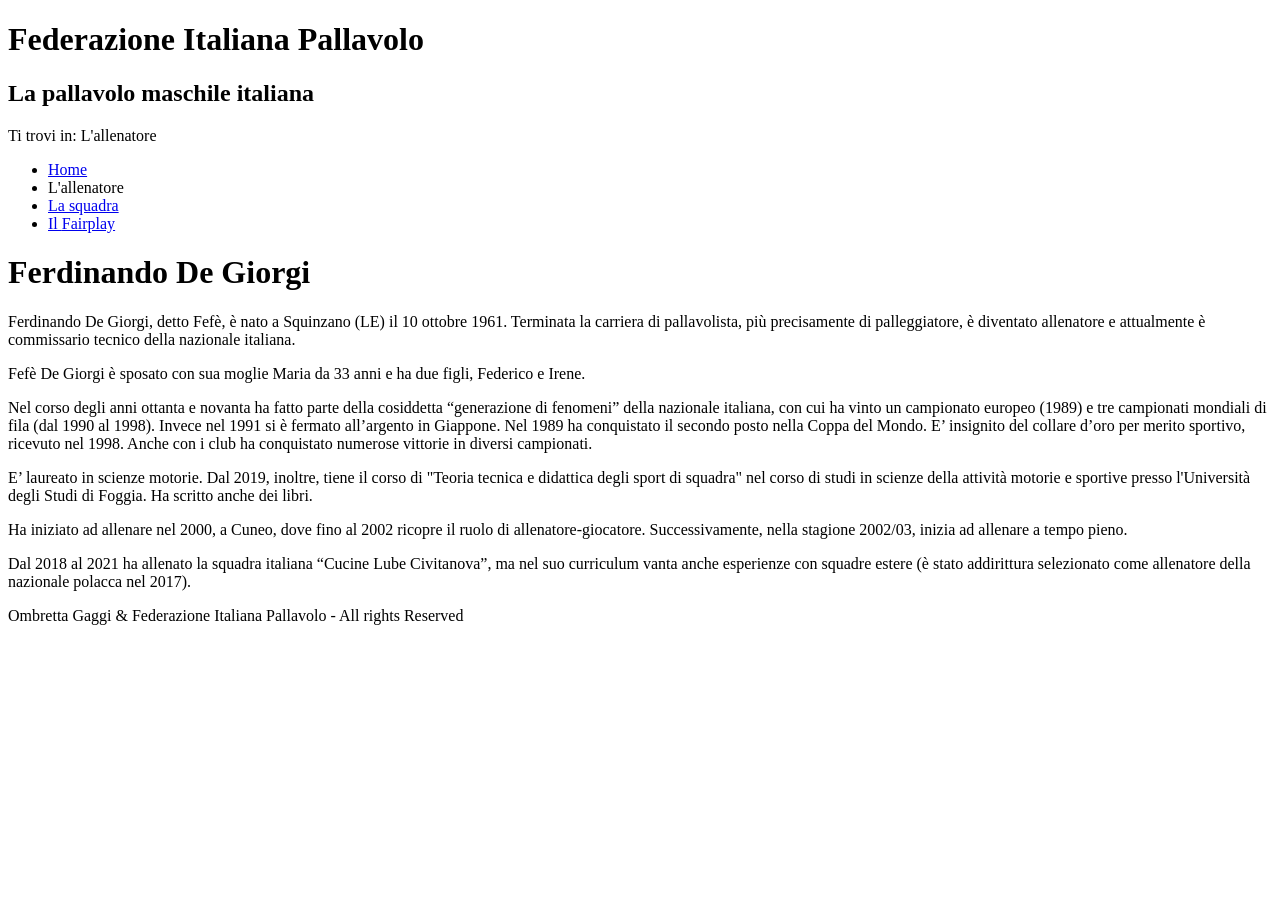
<file: Tec WEB/lab_1/allenatore.html>
<!DOCTYPE html>
<html>
    <head>
        <meta charset="utf-8"/>

        <title>Volley Tribute</title>

        <meta name="description" content="Questa pagina è dedicata all'allenatore della nazionale italiana Ferdinando De Giorgi"/>
        <meta name="keywords" content="pallavolo, volley, maschile, Italia, campionato, mondiale, Ferdinando De Giorgi, allenatore, Fefè, Squinzano"/>
        <meta name="author" content="Sebastiano Sanson"/>
    </head>
    <body>
        <header>
            <h1>Federazione Italiana Pallavolo</h1>
            <h2>La pallavolo maschile italiana</h2>
        </header>
 
        <nav id="breadcrum">
            <p>Ti trovi in: L'allenatore</p>
        </nav>

        <nav id="menu">
            <ul>
                <li><a href="home.html"><span lang="en">Home</span></a></li>
                <li id="currentLink">L'allenatore</li>
                <li><a href="squadra.html">La squadra</a></li>
                <li><a href="fairplay.html">Il <span lang="eng">Fairplay</span></a></li>
            </ul>
        </nav>

        <main>
            <h1>Ferdinando De Giorgi</h1>
            <p>
                Ferdinando De Giorgi, detto Fefè, è nato a Squinzano (LE) il <span datetime="1961-10-10">10 ottobre 1961</span>. Terminata la carriera di pallavolista, più precisamente di palleggiatore, è diventato allenatore e attualmente è commissario tecnico della nazionale italiana.
            </p>

            <p>Fefè De Giorgi è sposato con sua moglie Maria da 33 anni e ha due figli, Federico e Irene.</p>

            <p>
                Nel corso degli anni ottanta e novanta ha fatto parte della cosiddetta “generazione di fenomeni” della nazionale italiana, con cui ha vinto un campionato europeo (<span datetime="1989">1989</span>) e tre campionati mondiali di fila (dal <span datetime="1990">1990</span> al <span datetime="1998">1998</span>). Invece nel <span datetime="1991">1991</span> si è fermato all’argento in Giappone. Nel <span datetime="1989">1989</span> ha conquistato il secondo posto nella Coppa del Mondo. E’ insignito del collare d’oro per merito sportivo, ricevuto nel <span datetime="1998">1998</span>. Anche con i club ha conquistato numerose vittorie in diversi campionati.
            </p>

            <p>
                E’ laureato in scienze motorie. Dal <span datetime="2019">2019</span>, inoltre, tiene il corso di "Teoria tecnica e didattica degli sport di squadra" nel corso di studi in scienze della attività motorie e sportive presso l'Università degli Studi di Foggia. Ha scritto anche dei libri.
            </p>

            <p>
                Ha iniziato ad allenare nel <span datetime="2000">2000</span>, a Cuneo, dove fino al <span datetime="2002">2002</span> ricopre il ruolo di allenatore-giocatore. Successivamente, nella stagione 2002/03, inizia ad allenare a tempo pieno.
            </p>

            <p>
                Dal <span datetime="2018">2018</span> al <span datetime="2021">2021</span> ha allenato la squadra italiana “Cucine Lube Civitanova”, ma nel suo curriculum vanta anche esperienze con squadre estere (è stato addirittura selezionato come allenatore della nazionale polacca nel <span datetime="2000">2017</span>).
            </p>
        </main>

        <footer>Ombretta Gaggi & Federazione Italiana Pallavolo - All rights Reserved</footer>
    </body>
</html>
</file>
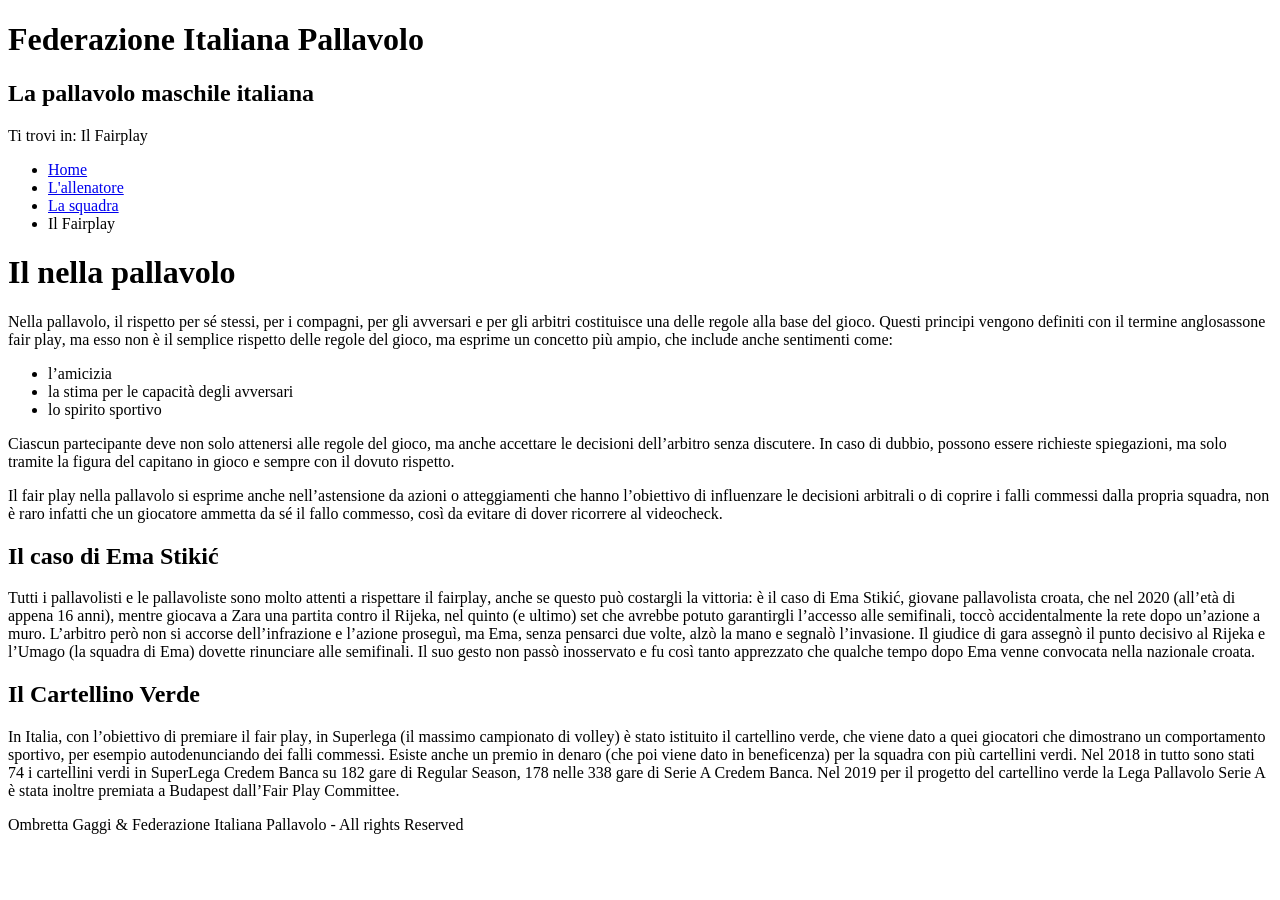
<file: Tec WEB/lab_1/fairplay.html>
<!DOCTYPE html>
<html>
    <head>
        <meta charset="utf-8"/>

        <title>Volley Tribute</title>

        <meta name="description" content="Questa pagina è dedicata al fairplay"/>
        <meta name="keywords" content="pallavolo, volley, fairplay, rispetto, regole, spirito sportivo"/>
        <meta name="author" content="Sebastiano Sanson"/>
    </head>
    <body>
        <header>
            <h1>Federazione Italiana Pallavolo</h1>
            <h2>La pallavolo maschile italiana</h2>
        </header>
 
        <nav id="breadcrum">
            <p>Ti trovi in: Il
                <span lang="en">Fairplay</span>
            </p>
        </nav>

        <nav id="menu">
            <ul>
                <li><a href="home.html"><span lang="en">Home</span></li>
                <li><a href="allenatore.html">L'allenatore</a></li>
                <li><a href="squadra.html">La squadra</a></li>
                <li id="currentLink">Il <span lang="eng">Fairplay</span></li>
            </ul>
        </nav>

        <main>
            <h1>Il <span lang="en">nella pallavolo</span></h1>

            <p>
                Nella pallavolo, il rispetto per sé stessi, per i compagni, per gli avversari e per gli arbitri costituisce una delle regole alla base del gioco. Questi principi vengono definiti con il termine anglosassone <span lang="eng">fair play</span>, ma esso non è il semplice rispetto delle regole del gioco, ma esprime un concetto più ampio, che include anche sentimenti come:
                <ul>
                    <li>l’amicizia</li>
                    <li>la stima per le capacità degli avversari</li>
                    <li>lo spirito sportivo</li>
                </ul>
                Ciascun partecipante deve non solo attenersi alle regole del gioco, ma anche accettare le decisioni dell’arbitro senza discutere. In caso di dubbio, possono essere richieste spiegazioni, ma solo tramite la figura del capitano in gioco e sempre con il dovuto rispetto.
            </p>

            <p>
                Il <span lang="eng">fair play</span> nella pallavolo si esprime anche nell’astensione da azioni o atteggiamenti che hanno l’obiettivo di influenzare le decisioni arbitrali o di coprire i falli commessi dalla propria squadra, non è raro infatti che un giocatore ammetta da sé il fallo commesso, così da evitare di dover ricorrere al <span lang="eng">videocheck</span>.
            </p>

            <h2>Il caso di <span lang="hr">Ema Stikić</span></h2>

            <p>
                Tutti i pallavolisti e le pallavoliste sono molto attenti a rispettare il <span lang="eng">fairplay</span>, anche se questo può costargli la vittoria: è il caso di <span lang="hr">Ema Stikić</span>, giovane pallavolista croata, che nel <span datetime="2020">2020</span> (all’età di appena 16 anni), mentre giocava a Zara una partita contro il <span lang="hr">Rijeka</span>, nel quinto (e ultimo) set che avrebbe potuto garantirgli l’accesso alle semifinali, toccò accidentalmente la rete dopo un’azione a muro. L’arbitro però non si accorse dell’infrazione e l’azione proseguì, ma Ema, senza pensarci due volte, alzò la mano e segnalò l’invasione. Il giudice di gara assegnò il punto decisivo al <span lang="hr">Rijeka</span> e l’Umago (la squadra di Ema) dovette rinunciare alle semifinali. Il suo gesto non passò inosservato e fu così tanto apprezzato che qualche tempo dopo Ema venne convocata nella nazionale croata.
            </p>

            <h2>Il Cartellino Verde</h2>

            <p>
                In Italia, con l’obiettivo di premiare il <span lang="eng">fair play</span>, in Superlega (il massimo campionato di volley) è stato istituito il cartellino verde, che viene dato a quei giocatori che dimostrano un comportamento sportivo, per esempio autodenunciando dei falli commessi. Esiste anche un premio in denaro (che poi viene dato in beneficenza) per la squadra con più cartellini verdi. Nel <span datetime="2018">2018</span> in tutto sono stati 74 i cartellini verdi in SuperLega Credem Banca su 182 gare di Regular Season, 178 nelle 338 gare di Serie A Credem Banca. Nel <span datetime="2019">2019</span> per il progetto del cartellino verde la Lega Pallavolo Serie A è stata inoltre premiata a Budapest dall’<span lang="en">Fair Play Committee</span>.
            </p>
        </main>

        <footer>Ombretta Gaggi & Federazione Italiana Pallavolo - All rights Reserved</footer>
    </body>
</html>
</file>
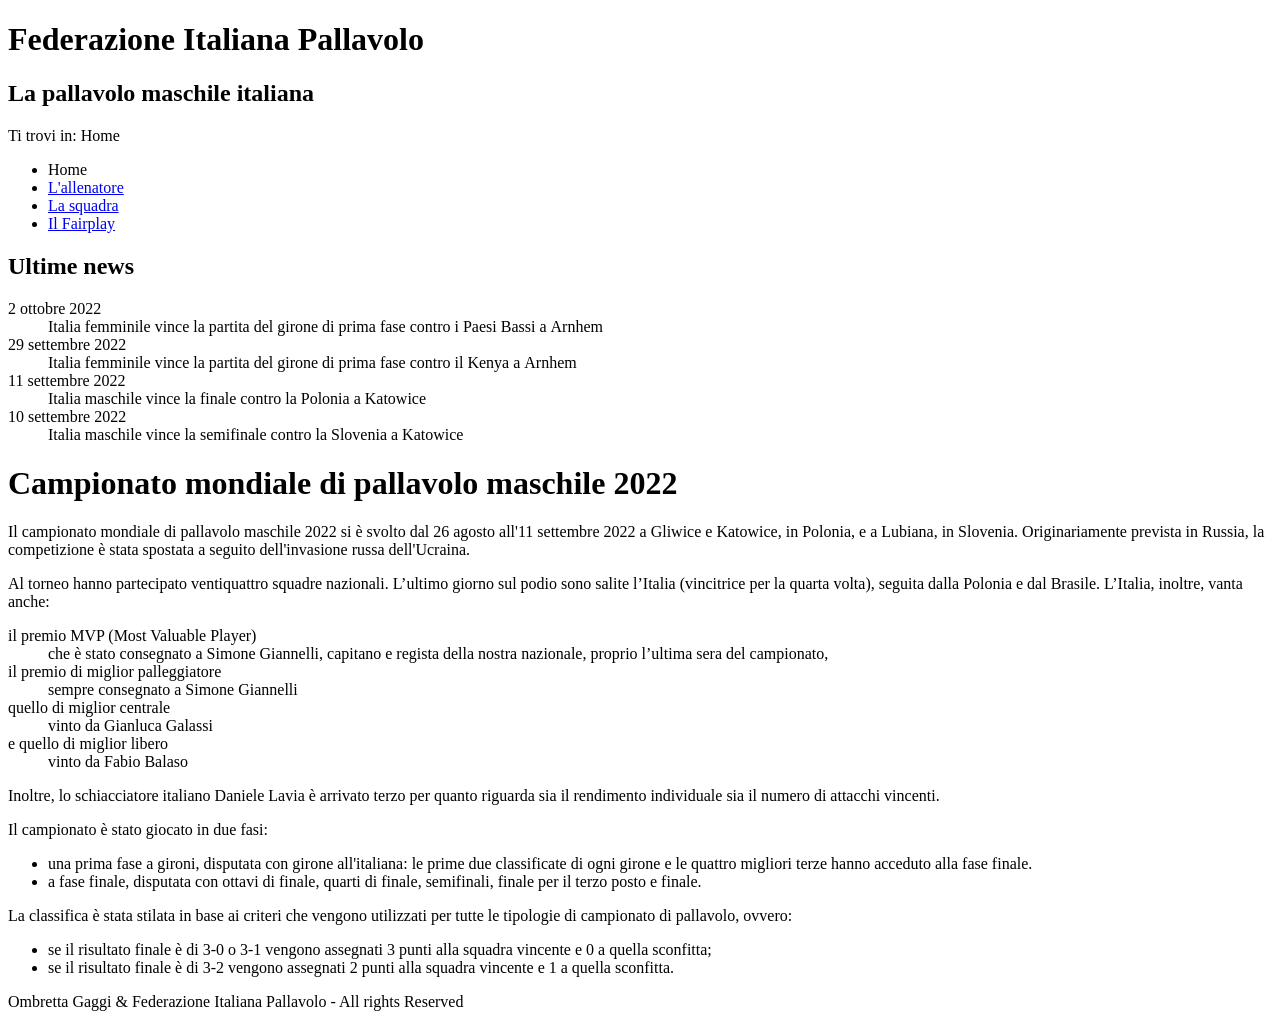
<file: Tec WEB/lab_1/home.html>
<!DOCTYPE html>
<html lang="it">
    <head>
        <meta charset="utf-8"/>

        <title>Volley Tribute</title>

        <meta name="description" content="Questa pagina è dedicata al campionato mondiale di pallavolo maschile 2022. Nel sito sono descriti i giocatori, l'allenatore e alcune regole e curiosità come il fairplay"/>
        <meta name="keywords" content="pallavolo, volley, maschile, Italia, campionato, mondiale, Simone Giannelli, Fabio Balaso, Gianluca Galassi, Lavia"/>
        <meta name="author" content="Sebastiano Sanson"/>
    </head>
    <body>
        <header>
            <h1>Federazione Italiana Pallavolo</h1>
            <h2>La pallavolo maschile italiana</h2>
        </header>
 
        <nav id="breadcrum">
            <p>Ti trovi in: 
                <span lang="en">Home</span>
            </p>
        </nav>

        <nav id="menu">
            <ul>
                <li id="currentLink">Home</li>
                <li><a href="allenatore.html">L'allenatore</a></li>
                <li><a href="squadra.html">La squadra</a></li>
                <li><a href="fairplay.html">Il <span lang="eng">Fairplay</span></a></li>
            </ul>
        </nav>

        <aside>
            <h2>Ultime <span lang="en">news</span></h2>
            <dl>
                <dt datetime="2022-10-02">2 ottobre 2022</dt>
                <dd>Italia femminile vince la partita del girone di prima fase contro i Paesi Bassi a <span lang="nl">Arnhem</span></dd>

                <dt datetime="2022-09-19">29 settembre 2022</dt>
                <dd>Italia femminile vince la partita del girone di prima fase contro il Kenya a <span lang="nl">Arnhem</span></dd>

                <dt datetime="2022-09-11">11 settembre 2022</dt>
                <dd>Italia maschile vince la finale contro la Polonia a <span lang="pl">Katowice</span></dd>

                <dt datetime="2022-09-10">10 settembre 2022</dt>
                <dd>Italia maschile vince la semifinale contro la Slovenia a <span lang="pl">Katowice</span></dd>
            </dl>
        </aside>

        <main>
            <h1>Campionato mondiale di pallavolo maschile 2022</h1>
            <p>
                Il campionato mondiale di pallavolo maschile <span datetime="2022">2022</span> si è svolto dal <span datetime="2022-08-26">26 agosto</span> all'<span datetime="2022-09-11">11 settembre 2022</span> a <span lang="pl">Gliwice</span> e <span lang="pl">Katowice</span>, in Polonia, e a Lubiana, in Slovenia. Originariamente prevista in Russia, la competizione è stata spostata a seguito dell'invasione russa dell'Ucraina.
            </p>

            <p>
                Al torneo hanno partecipato ventiquattro squadre nazionali. L’ultimo giorno sul podio sono salite l’Italia (vincitrice per la quarta volta), seguita dalla Polonia e dal Brasile. L’Italia, inoltre, vanta anche: 
            </p>

            <dl>
                <dt>il premio 
                    <span lang="en">
                        <abbr>MVP (Most Valuable Player)</abbr>
                    </span> 
                </dt>
                <dd>che è stato consegnato a Simone Giannelli, capitano e regista della nostra nazionale, proprio l’ultima sera del campionato, </dd>

                <dt>il premio di miglior palleggiatore</dt>
                <dd>
                    sempre consegnato a Simone Giannelli
                </dd>

                <dt>quello di miglior centrale</dt>
                <dd>
                    vinto da Gianluca Galassi
                </dd>

                <dt>e quello di miglior libero</dt>
                <dd>
                    vinto da Fabio Balaso
                </dd>
            </dl>

            <p>
                Inoltre, lo schiacciatore italiano Daniele Lavia è arrivato terzo per quanto riguarda sia il rendimento individuale sia il numero di attacchi vincenti.
            </p>

            <p>
                Il campionato è stato giocato in due fasi:
            </p>

            <ul>
                <li>una prima fase a gironi, disputata con girone all'italiana: le prime due classificate di ogni girone e le quattro migliori terze hanno acceduto alla fase finale.</li>
                <li>a fase finale, disputata con ottavi di finale, quarti di finale, semifinali, finale per il terzo posto e finale.</li>
            </ul>  

            <p>
                La classifica è stata stilata in base ai criteri che vengono utilizzati per tutte le tipologie di campionato di pallavolo, ovvero: 
            </p>

            <ul>
                <li>se il risultato finale è di 3-0 o 3-1 vengono assegnati 3 punti alla squadra vincente e 0 a quella sconfitta;</li>
                <li>se il risultato finale è di 3-2 vengono assegnati 2 punti alla squadra vincente e 1 a quella sconfitta.</li>
            </ul>

        </main>

        <footer>Ombretta Gaggi & Federazione Italiana Pallavolo - All rights Reserved</footer>
    </body>
</html>
</file>
<file: Tec WEB/lab/css/style.css>
* {
	padding: 0em;
	margin: 0em;
}

:root{
	--bgcolor: #0365AE;
	--txtcolor: #fff;
	--breadcolor: #163f77;
	--newscolor: #F3C42B;
	--newstxtcolor: #000;
	--contentxtcolor: #000;
	--contentbgcolor: #fff;
	--linkcolor: #fff;
	--visitedcolor: #F3C42B;

}

html, body{
	font-size: 100%;
	font-family: "Verdana", sans-serif;
	line-height: 1.5em;
	background-color: var(--bgcolor);
	color: var(--txtcolor);
	margin: auto;
}

html{
	background-image: url('../materialePerStudenti/images/bg.png');
	background-size: contain;
}

body{
	max-width: 1024px;
	border:  1px solid #000;
}

/*
==============
SEZIONE HEADER
==============
*/

header{
	text-align:  center;
	padding:  1.0em;
	padding-top: 0.7em;
	margin: 0.7em;
	background: url('../materialePerStudenti/images/giannellipalleggio.jpg') right bottom no-repeat,
				url('../materialePerStudenti/images/michielettocoppa.jpg') left top no-repeat;
	background-size: 20%, 20%;
}

header h1{
	background-image: url('../materialePerStudenti/images/logo_fipav.svg');	
	background-repeat: no-repeat;
	background-position: center;
	background-size: contain;
	text-indent: -9999px;
	line-height: 1.5em;
	font-size: 6em;
}


header h2{
	font-size:  1.8em;
	padding: 0.5em;
	margin-top:  0.3em;
}

/*
==============
SEZIONE BREADCRUMB
==============
*/

#breadcrumb{
	background-color:var(--breadcolor);
	color: var(--txtcolor);
	font-size: 1.1em;
	padding: 0.5em 0em 0.5em 1.0em;
	border:  1px solid #000;
}

#breadcrumb a:link{
	color: var(--linkcolor);
}

#breadcrumb a:visited{
	color: var(--visitedcolor);
}

/*
==============
SEZIONE MENU
==============
*/

#menu{
	float: left;
	width:  25%;
	font-size:  1.3em;
	padding:  0.8em;
}

#menu a:link{
	color: var(--linkcolor);
}

#menu a:visited{
	color: var(--visitedcolor);
}

#menu ul{
	list-style-type: none;
}

#menu ul li{
	margin-top: 0.5em;
}

#currentLink{
	background-image: url('../materialePerStudenti/images/favicon-16x16.png');
	background-repeat: no-repeat;	
	background-position: left center;
	background-size: 1.2em;
	padding-left: 1.5em;
}

/*
==============
SEZIONE NEWS
==============
*/

aside{
	float:  right;
	width:  20%;
	border: 1px solid #000;
	padding: 0.5em;
	margin-top: 1.0em;
	margin-right: 2%;
	margin-left: 3%;
	overflow: hidden;
	background-color: var(--bgcolor);
	color:  var(--txtcolor);
}

aside h2 {
	font-size: 1.2em;
	background-color: var(--newscolor);
	color:  var(--newstxtcolor);
	padding: 0.2em;
}



aside dl dd {
	margin-left: 1.5em;
}

aside dt {
	margin-left: 0.8em;
	font-weight: bold;
}




/*
==============
SEZIONE CONTENUTO
==============
*/

main{
	margin-left:  28%;
	color: var(--contentxtcolor);
 	background-color: var(--contentbgcolor);
 	
 }

 main dl{
	width: 95%;
	margin: auto;
 }

 #giocatori > dt{ 	/* per 'fermarsi' al primo livello di annidamento di quell'elemento */
	background-color: var(--breadcolor);
	color: var(--txtcolor);
	font-size: 1.1em;
	padding: 0.5em;
	border: 1px solid #000;
 }

 #giocatori > dd{
	border: 1px solid #000;
	border-top: none;
	padding: 0.5em;
 }

 #giocatori > dd img{
	float: left;
 	width: 20%;
 }

 .giocatore{
	margin-left: 25%;
 }

 .giocatore dt{
	float: left;
 	font-weight: bold;
	padding-right: 0.5em;
 }

 .giocatore dt::after{
	content: ": ";
 }

 dt.riconoscimenti{
	float: none;
 }

 /*
==============
SEZIONE FOOTER
==============
*/

footer{
	background-color: var(--breadcolor);
	color: var(--txtcolor);
	text-align: center;
}

footer p{
	display: inline;
	font-style: italic;
	font-size: 0.8em;
}

 /*
==============
TABELLA SQUADRA
==============
*/

caption{
	font-size: 1.2em;
	font-weight: bold;
}

table{
	width: 90%;
	border: 1px solid #000;
	border-collapse: collapse;
}

th, td{
	padding: 0.5em;
	border: 1px solid #000;
}

tbody th, tfoot th{
	text-align: left;
}

thead{
	background-color: var(--breadcolor);
	color: var(--txtcolor);
	border: 1px solid #000;
}

tbody{
	background-color: var(--contentbgcolor);
	color: var(--contentxtcolor);
	border: 1px solid #000;
}

tfoot{

	background-color: var(--breadcolor);
	color: var(--txtcolor);
	border: 1px solid #000;
}
</file>
<file: Tec WEB/lab/css/print.css>
* {
	padding: 0em;
	margin: 0em;
}

html, body{
	font-size: 12pt;
	font-family: "Times New Roman", serif;
	line-height: 1.5em;
	margin: auto;
}

/*
==============
SEZIONE HEADER
==============
*/

header{
	text-align:  center;
	padding:  1.0em 0em 1.0em 0em;
	margin-top: 0.5em;
    margin-bottom: 0.5em;
}

header h1{
    content: url('../materialePerStudenti/images/logo_fipav.png');
}


header h2{
	font-size:  1.1em;
	padding: 0.5em;
	margin-top:  0.3em;
}

/*
==============
SEZIONE BREADCRUMB
==============
*/

#breadcrumb{
	font-size: 1.1em;
	padding: 0.5em 0em 0.5em 1.0em;
	border:  1px solid #000;
}

/*
==============
SEZIONE MENU
==============
*/

#menu{
	display: none;
}

/*
==============
SEZIONE NEWS
==============
*/

aside{
	float:  right;
	width:  20%;
	border: 1px solid #000;
	padding: 0.5em;
	margin-top: 1.0em;
	margin-right: 2%;
	margin-left: 3%;
	overflow: hidden;
}

aside h2 {
	font-size: 1.2em;
	padding: 0.2em;
}



aside dl dd {
	margin-left: 1.5em;
}

aside dt {
	margin-left: 0.8em;
	font-weight: bold;
}

/*
==============
SEZIONE CONTENUTO
==============
*/

main{
	margin-left:  28%;
 	
 }

 main > dl{
	width: 95%;
	margin: auto;
 }

 #giocatori > dt{ 	/* per 'fermarsi' al primo livello di annidamento di quell'elemento */
	font-size: 1.1em;
	padding: 0.5em;
	border: 1px solid #000;
 }

 #giocatori > dd{
	border: 1px solid #000;
	border-top: none;
	padding: 0.5em;
 }

 #giocatori > dd img{
	float: left;
 	width: 20%;
 }

 .giocatore{
	margin-left: 25%;
 }

 .giocatore dt{
	float: left;
 	font-weight: bold;
	padding-right: 0.5em;
 }

 .giocatore dt::after{
	content: ": ";
 }

 dt.riconoscimenti{
	float: none;
 }

 /*
==============
SEZIONE FOOTER
==============
*/

footer{
	text-align: center;
}

footer p{
	display: inline;
	font-style: italic;
	font-size: 0.8em;
}
</file>
<file: Tec WEB/lab/css/mini.css>
header{
    background: none;
}

header h1{
    line-height: 1em;
    font-size: 4em;
}

#menu{
    float: none;
    width: 90%;
    padding-top: 0.5em;
}

aside{
	float:  none;
	width:  auto;
    margin: 0em;
    padding: 0.3em;
}

main{
    margin-left: 0em;
}

footer .imgValidCode{
    width: 20%;
}

footer{
    display: flex;
}

/*
* ==================
* TABELLA GIOCATORI
* ==================
*/

thead, tfoot{
    display: none;
}

tr, th, td{
    display: block;
    padding: 0;
    white-space: normal;
}

th[data-title]::before, td[data-title]::before{
    content: attr(data-title) ":\00a0";
    font-weight: bold;
}

th{
    background-color: var(--breadcolor);
    color: white;
}

td, th{
    border-top: none;
}

tr:first-child{
    border-top: 1px solid #000;
}
</file>
